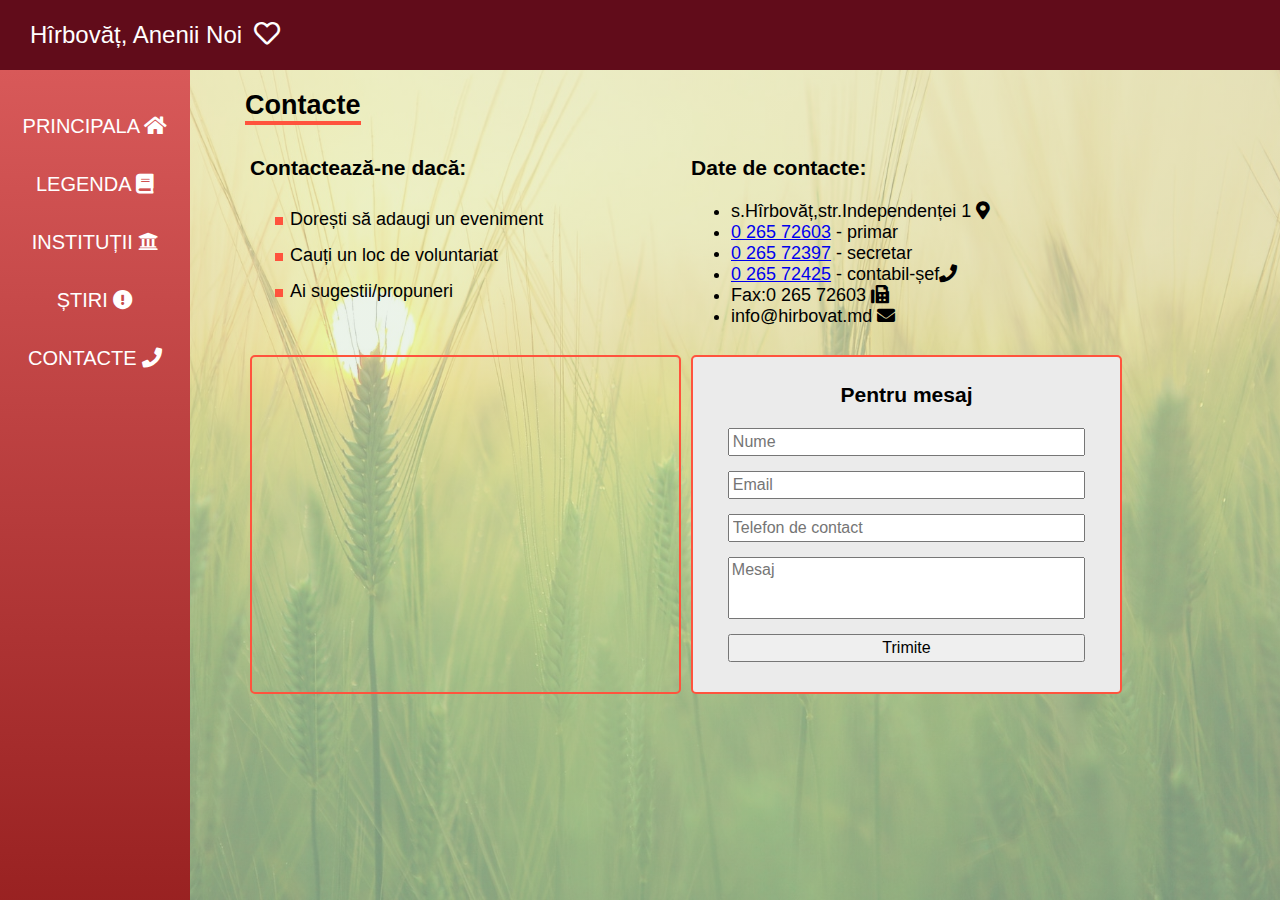
<file: pages/contacte.html>
<!Doctype html>
<html>

<head>
    <meta charset="UTF-8" />
    <link rel="stylesheet" type="text/css" href="../css/style.css" />
    <meta name="viewport" content="width-device-width,initial-scale-1.0" />
    <link rel="icon" href="https://hirbovat.md/wp-content/themes/braviceacalarasi/img/logo.png" type="image/x-icon">
    <link rel="stylesheet" href="https://cdnjs.cloudflare.com/ajax/libs/font-awesome/5.15.2/css/all.min.css" />
    <title>Hîrbovăț</title>
</head>

<body>

    <header>
        <a href="../index.html">
            Hîrbovăț, Anenii Noi
            <i class="far fa-heart logo"></i></i>
        </a>
        <i id="menu-btn" class="fas fa-bars" onclick="show()"></i>
    </header>

    <div class="page-container">

        <aside id="side-menu">
            <a href="../index.html">Principala
                <i class="fas fa-home " aria-hidden="true"></i>

                <a href="legenda.html">Legenda
                    <i class="fas fa-book" aria-hidden="true"></i>
                </a>

                <a href="institutii.html">Instituții
                    <i class="fas fa-university"" aria-hidden=" true"></i>
                </a>

            </a>
            <a href="Stiri.html">Știri
                <i class="fas fa-exclamation-circle"></i>
            </a>
            <a href="contacte.html">Contacte
                <i class="fas fa-phone"></i>
            </a>

        </aside>
        <main>
            <h2 class="title">Contacte</h2>

            <div class="row">
                <div class="col-50">
                    <h3>Contactează-ne dacă:</h3>

                    <ul class="contact-list">
                        <li>Dorești să adaugi un eveniment</li>
                        <li>Cauți un loc de voluntariat</li>
                        <li>Ai sugestii/propuneri</li>
                    </ul>
                </div>

                <div class="col-50">
                    <h3>Date de contacte:</h3>

                    <ul>
                        <li>s.Hîrbovăț,str.Independenței 1
                            <i class="fas fa-map-marker-alt"></i>
                        </li>
                        <li><a href="tel:+37326572603">0 265 72603</a> - primar</li>
                        <li><a href="tel:+37326572397">0 265 72397</a> - secretar</li>
                        <li><a href="tel:+37326572425">0 265 72425</a> - contabil-șef<i class="fas fa-phone"></i></li>



                        <li>Fax:0 265 72603
                            <i class="fas fa-fax"></i>
                        </li>

                        <li>info@hirbovat.md
                            <i class="fas fa-envelope"></i>
                        </li>

                    </ul>
                </div>
            </div>

            <div class="row">
                <div class="col-50">
                    <iframe class="map"
                        src="https://www.google.com/maps/embed?pb=!1m18!1m12!1m3!1d20112.539186270766!2d29.34923726736535!3d46.84002941639705!2m3!1f0!2f0!3f0!3m2!1i1024!2i768!4f13.1!3m3!1m2!1s0x40c908eba28686a7%3A0x7f1c8da434890df6!2z0JPRi9GA0LHQvtCy0LXRhg!5e0!3m2!1sru!2s!4v1599729158651!5m2!1sru!2s"
                        frameborder="0" style="border:0;" allowfullscreen="" aria-hidden="false" tabindex="0">
                    </iframe>
                </div>

                <div class="col-50">
                    <div class="contact-form">
                        <form>
                            <h3 class="centered">Pentru mesaj</h3>
                            <input type="text" placeholder="Nume" required />
                            <input type="email" placeholder="Email" required />
                            <input type="phone" placeholder="Telefon de contact" required />
                            <textarea rows="3" placeholder="Mesaj" required></textarea>
                            <input type="submit" value="Trimite" class="wpcf7-form-control wpcf7-submit" />
                            <span class="ajax-loader"></span>
                            <div class="wpcf7-response-output" role="alert" aria-hidden="true"></div>
                        </form>
                    </div>
                </div>
            </div>

        </main>

    </div>

    <script src="../js/main.js"></script>

</body>

</html>
</file>
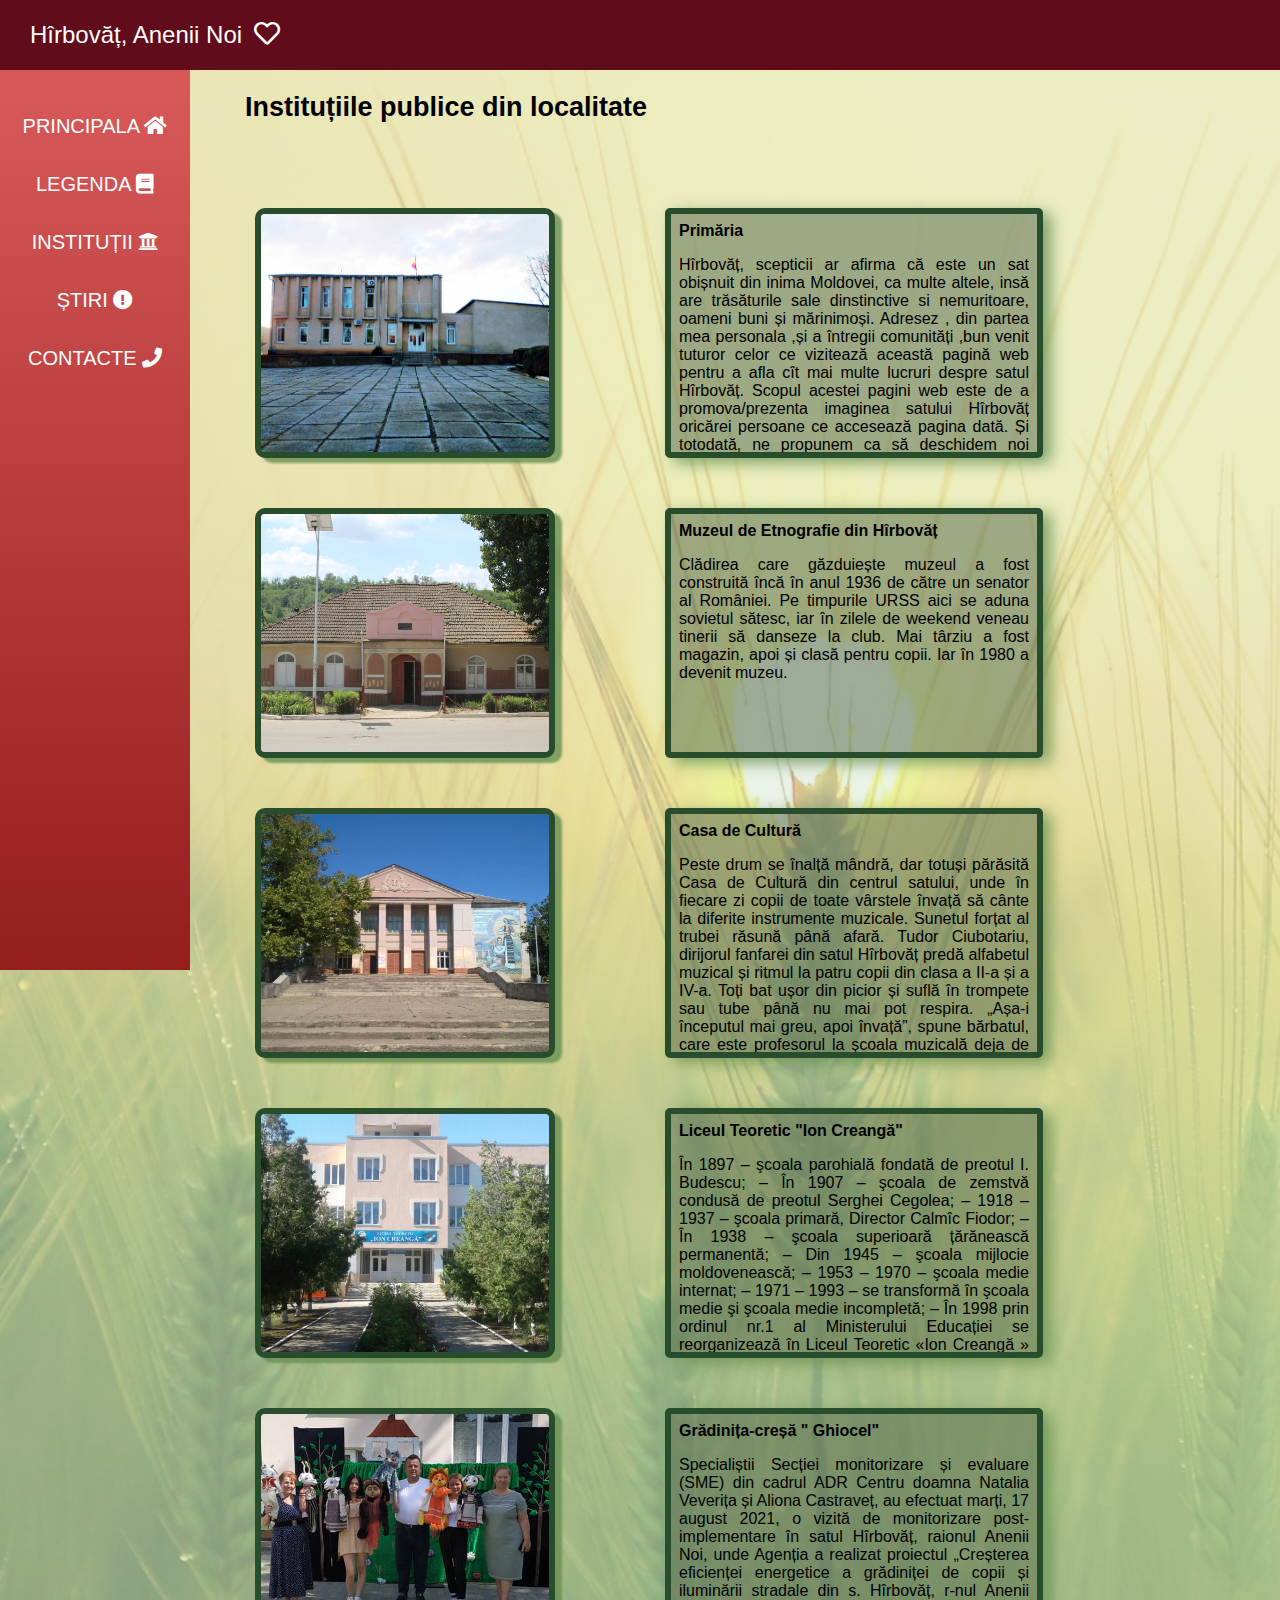
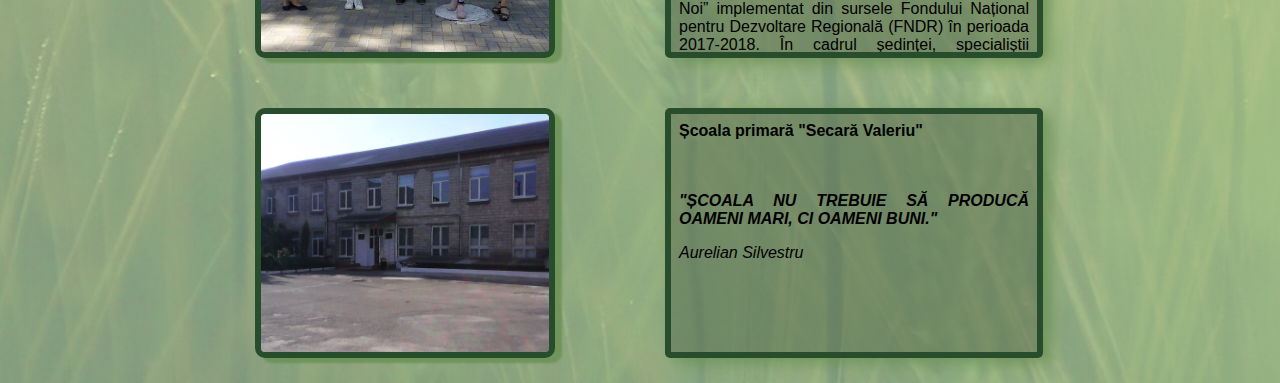
<file: pages/institutii.html>
<!Doctype html>
<html>

<head>
    <meta charset="UTF-8" />
    <link rel="stylesheet" type="text/css" href="../css/style.css" />
    <meta name="viewport" content="width-device-width,initial-scale-1.0" />
    <link rel="icon" href="https://hirbovat.md/wp-content/themes/braviceacalarasi/img/logo.png" type="image/x-icon">
    <link rel="stylesheet" href="https://cdnjs.cloudflare.com/ajax/libs/font-awesome/5.15.2/css/all.min.css" />
    <title>Hîrbovăț</title>
</head>

<body>

    <header>
        <a href="../index.html">
            Hîrbovăț, Anenii Noi
            <i class="far fa-heart logo"></i></i>
        </a>

    </header>

    <div class="page-container">

        <aside id="side-menu">
            <a href="../index.html">Principala
                <i class="fas fa-home " aria-hidden="true"></i>

                <a href="legenda.html">Legenda
                    <i class="fas fa-book" aria-hidden="true"></i>
                </a>

                <a href="institutii.html">Instituții
                    <i class="fas fa-university"" aria-hidden=" true"></i>
                </a>

            </a>
            <a href="Stiri.html">Știri
                <i class="fas fa-exclamation-circle"></i>
            </a>
            <a href="contacte.html">Contacte
                <i class="fas fa-phone"></i>
            </a>

        </aside>
        <main>
            <h2>Instituțiile publice din localitate</h2>
        </main>

        <div>

            <div class="row color">
                <div class="col-50">
                    <img class="img-inst" src="../images/18.jpg" alt="Primaria">
                </div>

                <div class="col-50">
                    <div class="inst">
                        <b>Primăria</b>

                        <p>Hîrbovăț, scepticii ar afirma că este un sat obișnuit din inima Moldovei, ca multe altele,
                            insă are trăsăturile sale dinstinctive si nemuritoare, oameni buni și mărinimoși.

                            Adresez , din partea mea personala ,și a întregii comunități ,bun venit tuturor celor ce
                            vizitează această pagină web pentru a afla cît mai multe lucruri despre satul Hîrbovăț.

                            Scopul acestei pagini web este de a promova/prezenta imaginea satului Hîrbovăț oricărei
                            persoane ce accesează pagina dată. Și totodată, ne propunem ca să deschidem noi orizonturi
                            benefice localității noastre dragi.</p>

                    </div>
                </div>

            </div>

            <div class="row color">
                <div class="col-50">
                    <img class="img-inst" src="../images/1.jpg" alt="Muzeul Etografic din Hirbovat">
                </div>

                <div class="col-50">
                    <div class="inst">
                        <b>Muzeul de Etnografie din Hîrbovăț</b>
                        <p>Clădirea care găzduiește muzeul a fost construită încă în anul 1936 de către un senator al
                            României. Pe timpurile URSS aici se aduna sovietul sătesc, iar în zilele de weekend veneau
                            tinerii să danseze la club. Mai târziu a fost magazin, apoi și clasă pentru copii. Iar în
                            1980 a
                            devenit muzeu.</p>
                    </div>
                </div>

            </div>

            <div class="row color">
                <div class="col-50">
                    <img class="img-inst" src="../images/6.jpg" alt="Casa de Cultura">
                </div>

                <div class="col-50">
                    <div class="inst">
                        <b>Casa de Cultură</b>

                        <p>Peste drum se înalță mândră, dar totuși părăsită Casa de Cultură din centrul satului, unde în
                            fiecare zi copii de toate vârstele învață să cânte la diferite instrumente muzicale. Sunetul
                            forțat al trubei răsună până afară. Tudor Ciubotariu, dirijorul fanfarei din satul Hîrbovăț
                            predă alfabetul muzical și ritmul la patru copii din clasa a II-a și a IV-a. Toți bat ușor
                            din picior și suflă în trompete sau tube până nu mai pot respira. „Așa-i începutul mai greu,
                            apoi învață”, spune bărbatul, care este profesorul la școala muzicală deja de 38 de ani.</p>
                    </div>
                </div>

            </div>

            <div class="row color">
                <div class="col-50">
                    <img class="img-inst" src="../images/5.jpg" alt="Liceul Teoretic " Ion Creanga">
                </div>

                <div class="col-50">
                    <div class="inst">
                        <b>Liceul Teoretic "Ion Creangă"</b>
                        <p> În 1897 – şcoala parohială fondată de preotul I. Budescu;

                            – În 1907 – şcoala de zemstvă condusă de preotul Serghei Cegolea;

                            – 1918 – 1937 – şcoala primară, Director Calmîc Fiodor;

                            – În 1938 – şcoala superioară țărănească permanentă;

                            – Din 1945 – şcoala mijlocie moldovenească;

                            – 1953 – 1970 – şcoala medie internat;

                            – 1971 – 1993 – se transformă în şcoala medie şi şcoala medie incompletă;

                            – În 1998 prin ordinul nr.1 al Ministerului Educației se reorganizează în Liceul Teoretic
                            «Ion Creangă » Hîrbovăţ , Anenii Noi.</p>
                    </div>
                </div>

            </div>

            <div class="row color">
                <div class="col-50">
                    <img class="img-inst" src="../images/15.jpg" alt="Grădinița-creșă " Ghiocel">
                </div>

                <div class="col-50">
                    <div class="inst">
                        <b>Grădinița-creșă " Ghiocel"</b>

                        <p>Specialiștii Secției monitorizare și evaluare (SME) din cadrul ADR Centru doamna Natalia
                            Veverița și Aliona Castraveț, au efectuat marți, 17 august 2021, o vizită de monitorizare
                            post-implementare în satul Hîrbovăț, raionul Anenii Noi, unde Agenția a realizat proiectul
                            „Creșterea eficienței energetice a grădiniței de copii și iluminării stradale din s.
                            Hîrbovăț, r-nul Anenii Noi” implementat din sursele Fondului Național pentru Dezvoltare
                            Regională (FNDR) în perioada 2017-2018.
                            În cadrul ședinței, specialiștii împreună cu domnul viceprimar Petru Boicu, doamna
                            contabil-șef Zatic Ana, și doamna director al grădiniței-creșe Ghiocel, au discutat despre
                            obiectivele atinse în cadrul proiectului dar și cele realizate cu suportul financiar din
                            alte programe. Au fost reiterate angajamentele de dezvoltare și eficientizare a activității
                            instituțiilor publice din localitate din surse bugetare proprii și extrabuget.
                            În concluzie specialiștii Direcției monitorizare a Agenției de Dezvoltare Centru au
                            menționat rezultatele obținute după finalizarea proiectului dar și deficiențele depistate la
                            fel și soluțiile pentru diminuarea efectelor acestora.</p>
                    </div>
                </div>

            </div>

            <div class="row color">
                <div class="col-50">
                    <img class="img-inst" src="../images/16.jpg" alt="Școala Primară">
                </div>

                <div class="col-50">
                    <div class="inst">
                        <b>Școala primară "Secară Valeriu"</b>
                        <br>
                        <br>
                        <br>
                        <p><b><i>"ȘCOALA NU TREBUIE SĂ PRODUCĂ OAMENI MARI, CI OAMENI BUNI."</i></b></p>
                        <p><i>Aurelian Silvestru</i></p>

                    </div>
                </div>

            </div>


        </div>


    </div>

    <script src="../js/main.js"></script>

</body>

</html>
</file>
<file: css/style.css>
@import url ('https://fonts.googleapis.com/css2? family = Noto + Serif & display = swap');

*{
    box-sizing: border-box;
}

::-webkit-scrollbar {
    width: 6px;
}

::-webkit-scrollbar-thumb {
    background: rgb(30, 46, 53);
    border-radius: 8px;
}


body {
    margin:0;
    background-color: #d6deee;
    background-image: linear-gradient(rgba(228,236,221,0.603),rgba(210,233,215,0.568)),url("../images/fundal.jpg");
    background-size: cover;
    font-size: 18px;
    font-family: 'Noto Sans', sans-serif;
}

header {
    height:70px;
    background-color: #610c1a;
    position: fixed;
    width: 100%;
    padding-top: 20px;
    padding-left: 30px;
    font-size: 24px;
}

header a {
    color: white;
    text-decoration:none;
}

.page-container {
    min-height: 100vh;
    padding-top: 70px;
}

main {
    margin: 10px 10% 60px 220px;
    padding: 0px 25px;
}

aside {
    width: 190px;
    height: 100vh;
    position:fixed;
    background:linear-gradient(to bottom,#d85959,#941d1d) ;
    padding: 10px;
    font-size: 20px;
}

aside a {
    display: block;
    color:white;
    text-transform: uppercase;
    text-decoration: none;
    text-align: center;
    margin-top: 35px;
}

.logo {
    margin-left: 5px;
    font-size: 26px;
}

.pr {
    text-align: justify;
    line-height: 170%;
    border-left: 6px solid #f54028;
    padding-left: 12px;
    color: (20,26,20);
}

.row {
    overflow: auto;
}

.color {
    border-radius: 15px;
    background-color: (198,209,188,0.541);
}

[class^="col-"] {
    float: left;
    padding: 5px;
}

.col-10 {width: 10%;}
.col-20 {width: 20%;}
.col-30 {width: 30%;}
.col-40 {width: 40%;}
.col-50 {width: 50%;}
.col-60 {width: 60%;}
.col-70 {width: 70%;}
.col-80 {width: 80%;}
.col-90 {width: 90%;}
.col-100 {width: 100%;}


.title {
    border-bottom: 4px solid #ff533d;
    margin-bottom: 5px;
    margin-top: 10px;
    display: inline-block;
    color: (17,56,17,0.808);
}

.sat-video {
    display: block;
    height: 50vh;
    margin: 40px auto;
    max-width: 100%;
    border-radius: 8px;
    
}

.img-inst {
    height: 250px;
    width: 300px;
    object-fit:cover ;
    margin: 20px;
    filter: drop-shadow(7px 5px 1px #699053d2);
    border: 6px solid #284d2d;
    border-radius: 10px;
    display: block;
    margin-left: 250px;
    margin-right: auto;
}

.inst {
   border: none;
    width: 60%;
    height: 250px;
    padding: 8px;
    box-sizing: border-box;
    margin: 20px;
    text-align: justify;
    font-size: 16px;
    border: 6px solid #284d2d;
    background-color: #596d4e88;
    border-radius: 5px;
    box-shadow: 8px 5px 15px #699053d2;
    overflow: auto;
}

.gallery {
    display: flex;
    justify-content: space-around;
    flex-wrap: wrap;
    margin-top: 40px;
}

.gallery img {
    width: 200px;
    height: 200px;
    object-fit: cover;
    border-radius: 5px;
    transition: all 0.3s;
}

.gallery img:hover {
    transform: scale(1.05) skew(-1deg);
    transition: all 0.3s;
    filter: brightness(120%) drop-shadow(7px 5px 1px #789c73d2);
}

.row-event {
    margin-top: 20px;
}

.img-float {
    width: 150px;
    float: right;
    margin-right: 15px;

}

.event {
    padding: 0px 15px 15px 15px;
    background-color: rgb(78, 209, 163);
    border-radius: 5px;
    border: 1px solid #ff533d;
    height: 250px;
    overflow-y: scroll;
}

.event img {
    width: 130px;
    height: 130px;
    object-fit: cover;
    float: right;
    border-radius: 50%;
    display: block;
}

.contact-list {
    line-height: 200%;
    list-style: linear-gradient(#ff533d,#ff533d );
}

.map {
    width: 100%;
    max-width: 500px;
    height: 339px;
    border-radius: 5px;
    border: 2px solid #ff533d !important;
}

.centered {
    text-align: center;
}

.contact-form {
    background-color: rgb(235, 235, 235);
    border-radius: 5px;
    border: 2px solid #ff533d;
    margin-bottom: 15px;
    max-width: 500px;
    padding: 5px 15px 30px 15px;
}

.contact-form input, .contact-form textarea {
    display: block;
    width: 90%;
    margin: 15px auto 0px auto;
    resize: none;
    font-family: inherit;
    padding: 3px;
    font-size: 16px;
}

#menu-btn {
    color: white;
    font-size: 28px;
    position: absolute;
    top: 22px;
    right: 25px;
    display: none;
}

.show {
    display: block !important;
}

@media (max-width: 768px) {
   
    body {
        font-size: 16px;
    }
    
    [class^="col-"] {
        width: 100%;
    }
    
    main {
        margin: 0px;
        /*margin-top:10px;*/
        padding: 10px 15px 20px 15px;
    }

    aside {
        display: none;
        height: auto;
        width: 100%;
        padding-top: 0px;
        padding-bottom: 25px;
    }

    .gallery img {
        width: 130px;
        height: 130px;
    }
  
    #menu-btn {
        display: block;
    }
    


}
</file>
